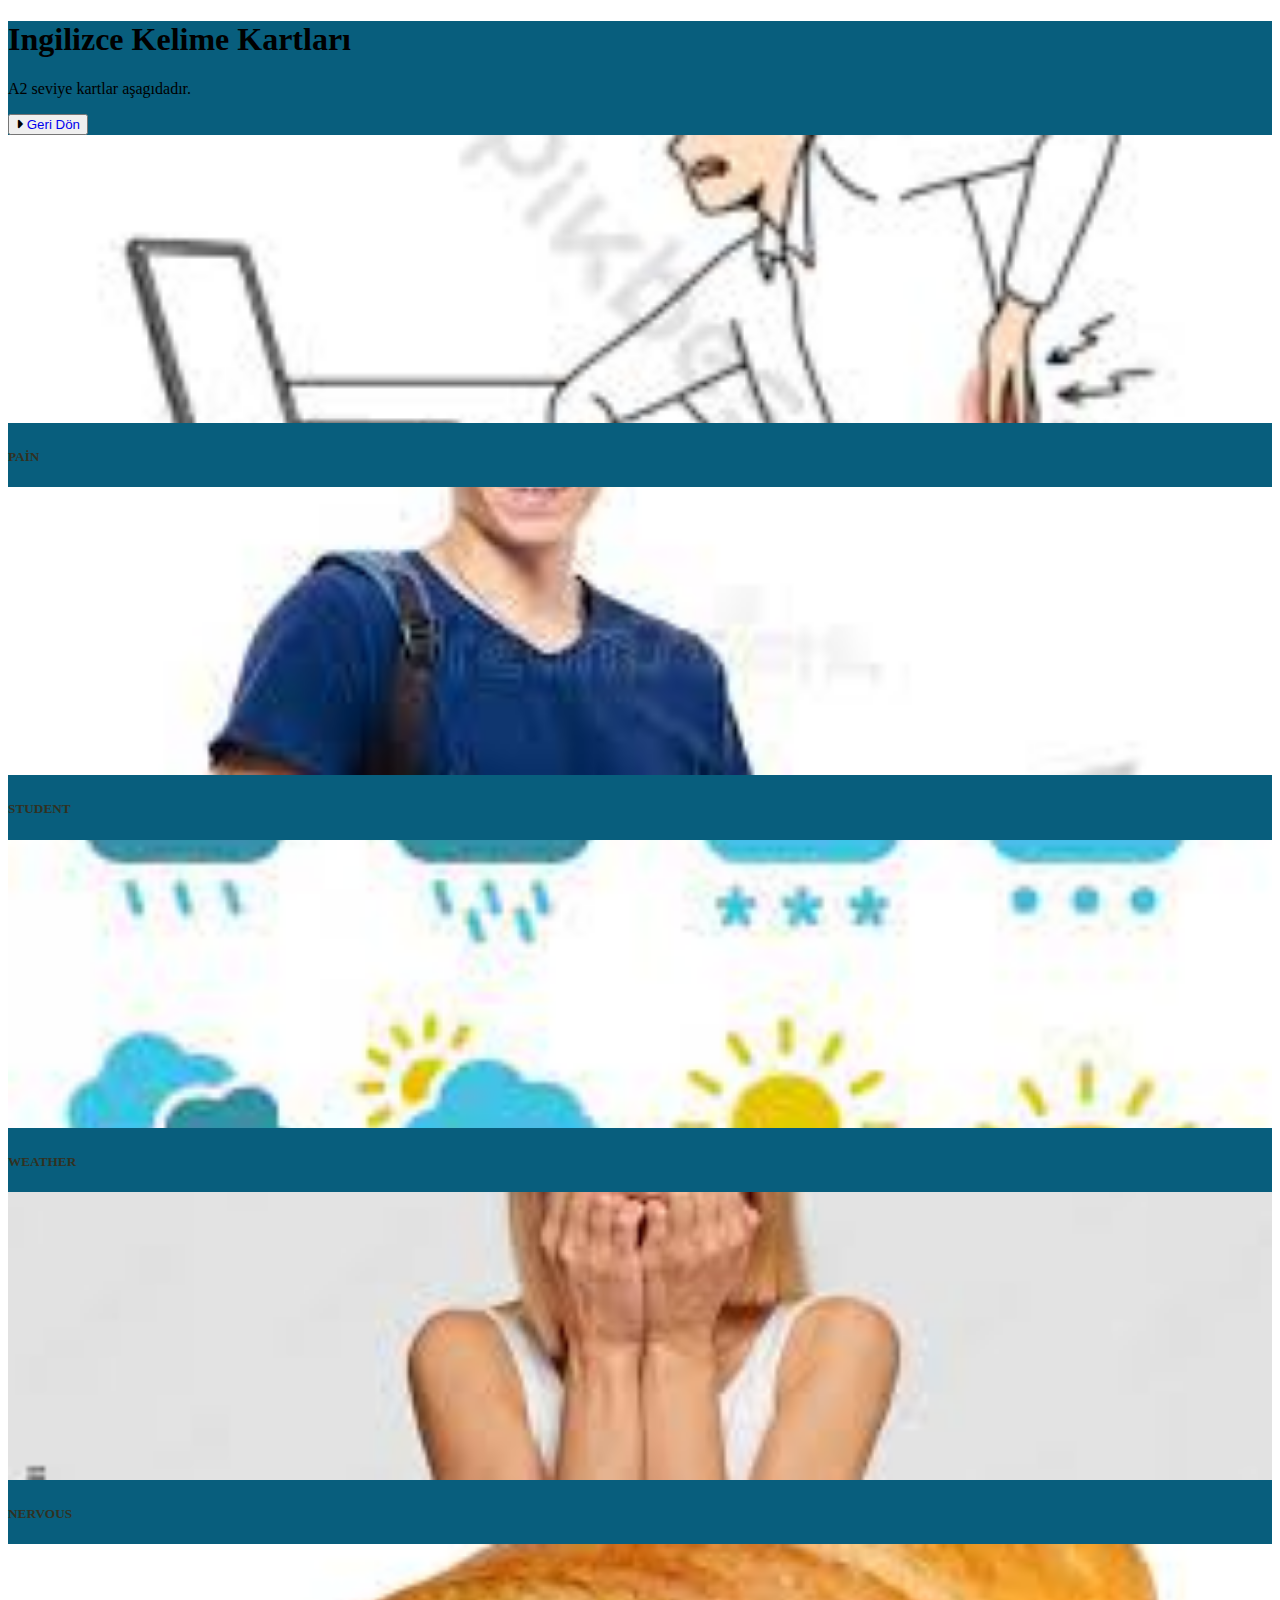
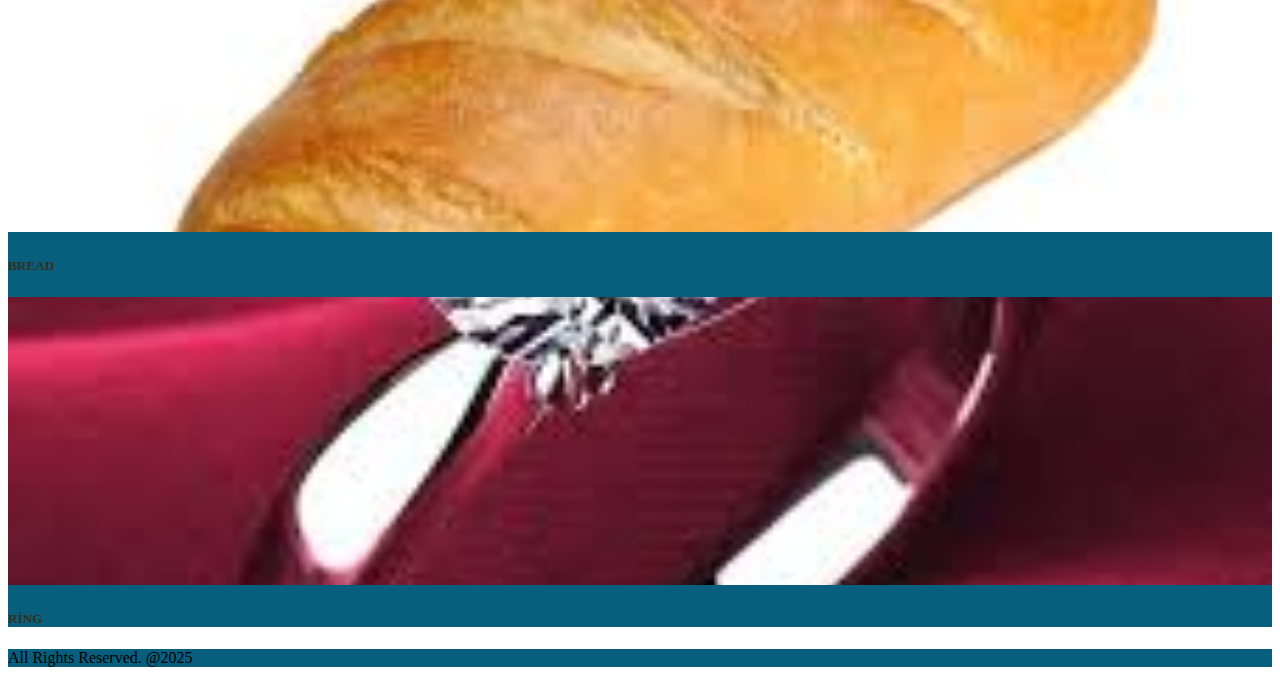
<file: kelimekartlari/a2/index.html>
<!DOCTYPE html>
<html lang="tr">
<head>
    <meta charset="UTF-8">
    <meta http-equiv="X-UA-Compatible" content="IE=edge">
    <meta name="viewport" content="width=device-width, initial-scale=1.0">
    <link href="https://cdn.jsdelivr.net/npm/bootstrap@5.1.3/dist/css/bootstrap.min.css" rel="stylesheet" integrity="sha384-1BmE4kWBq78iYhFldvKuhfTAU6auU8tT94WrHftjDbrCEXSU1oBoqyl2QvZ6jIW3" crossorigin="anonymous">
    <link rel="stylesheet" href="https://cdnjs.cloudflare.com/ajax/libs/font-awesome/6.0.0/css/all.min.css" integrity="sha512-9usAa10IRO0HhonpyAIVpjrylPvoDwiPUiKdWk5t3PyolY1cOd4DSE0Ga+ri4AuTroPR5aQvXU9xC6qOPnzFeg==" crossorigin="anonymous" referrerpolicy="no-referrer" />
    <link rel="stylesheet" href="style.css">
    <title>Awesome Blog</title>
</head>
<body>

   

 

    <main>
        <div class="bg-dark px-4 py-5 text-center text-white">
            <div class="py-5">
                <h1 class="display-5 fw-bold">Ingilizce Kelime Kartları</h1>
                <div class="col-lg-6 mx-auto">
                    <p class="lead mb-4">
                       A2 seviye kartlar aşagıdadır.
                    <div class="d-grid gap-2 d-md-flex justify-content-md-center">
                        <button class="btn btn-outline-warning btn-lg">
                            <i class="fa-solid fa-caret-right "></i> <a style="text-decoration: none;" href="/Users/ismail/Desktop/html/ağ tabanlı programlama /finalproject/kelimekartlari.html">Geri Dön</a></button>
                        
                </div>
            </div>
        </div>

        <div class="container my-4">
            <div class="row row-cols-1 row-cols-lg-3 row-cols-md-2 g-4">
                <div class="col">
                    <div class="card mb-3 shadow">
                        <img src="img/1.jpeg" class="card-img-top" alt="">
                        <div class="card-body">
                            <h5 class="card-title">PAİN</h5>
                        </div>
                    </div>
                </div>
                <div class="col">
                    <div class="card mb-3 shadow">
                        <img src="img/2.jpeg" class="card-img-top" alt="">
                        <div class="card-body">
                            <h5 class="card-title">STUDENT</h5>
                        </div>
                    </div>
                </div>
                <div class="col">
                    <div class="card mb-3 shadow">
                        <img src="img/3.jpeg" class="card-img-top" alt="">
                        <div class="card-body">
                            <h5 class="card-title">WEATHER</h5>
                        </div>
                    </div>
                </div>
                <div class="col">
                    <div class="card mb-3 shadow">
                        <img src="img/4.jpeg" class="card-img-top" alt="">
                        <div class="card-body">
                            <h5 class="card-title">NERVOUS</h5>
                        </div>
                    </div>
                </div>
                <div class="col">
                    <div class="card mb-3 shadow">
                        <img src="img/5.jpeg" class="card-img-top" alt="">
                        <div class="card-body">
                            <h5 class="card-title">BREAD</h5>
                        </div>
                    </div>
                </div>
                <div class="col">
                    <div class="card mb-3 shadow">
                        <img src="img/6.jpeg" class="card-img-top" alt="">
                        <div class="card-body">
                            <h5 class="card-title">RİNG</h5>
                        </div>
                    </div>
                </div>
            </div>
        </div>
    </main>

    <footer class="py-5 bg-dark text-white">
        <div class="container text-center">
            <span>All Rights Reserved. @2025</span>
        </div>
    </footer>
    

    <script src="https://cdn.jsdelivr.net/npm/bootstrap@5.1.3/dist/js/bootstrap.bundle.min.js" integrity="sha384-ka7Sk0Gln4gmtz2MlQnikT1wXgYsOg+OMhuP+IlRH9sENBO0LRn5q+8nbTov4+1p" crossorigin="anonymous"></script>
</body>
</html>
</file>
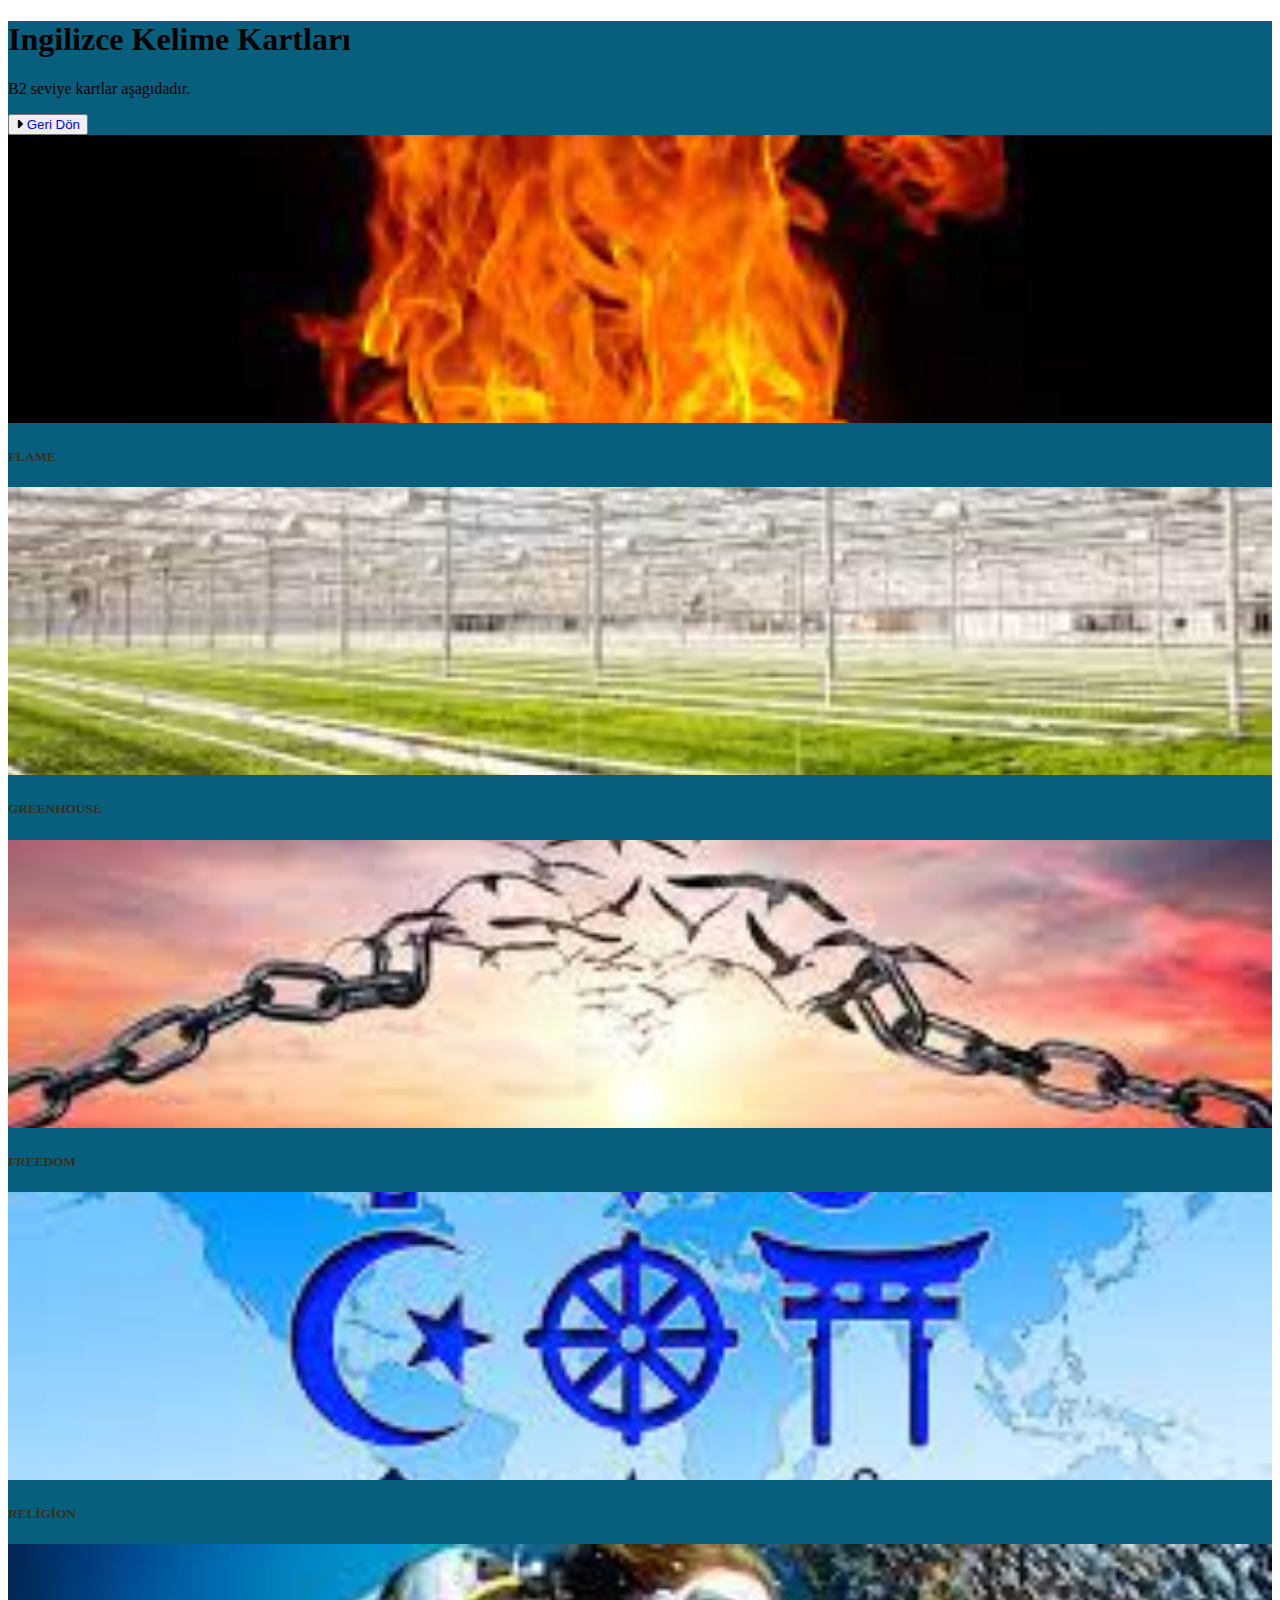
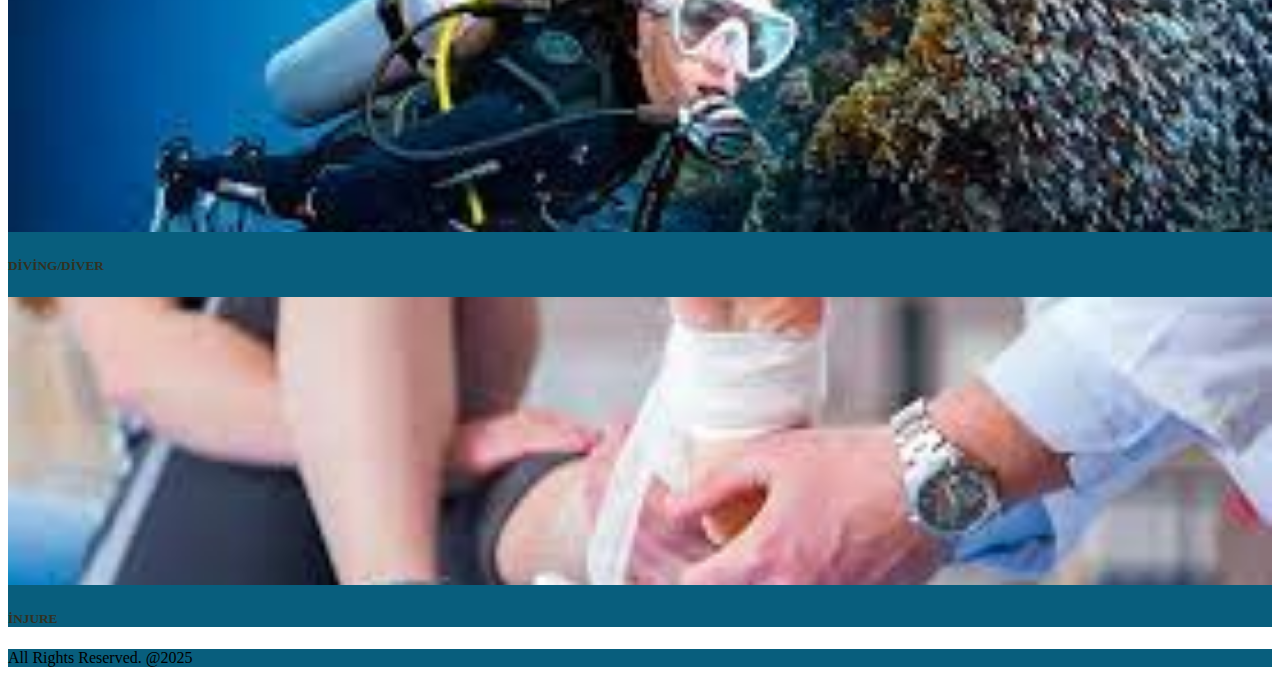
<file: kelimekartlari/b2/index.html>
<!DOCTYPE html>
<html lang="tr">
<head>
    <meta charset="UTF-8">
    <meta http-equiv="X-UA-Compatible" content="IE=edge">
    <meta name="viewport" content="width=device-width, initial-scale=1.0">
    <link href="https://cdn.jsdelivr.net/npm/bootstrap@5.1.3/dist/css/bootstrap.min.css" rel="stylesheet" integrity="sha384-1BmE4kWBq78iYhFldvKuhfTAU6auU8tT94WrHftjDbrCEXSU1oBoqyl2QvZ6jIW3" crossorigin="anonymous">
    <link rel="stylesheet" href="https://cdnjs.cloudflare.com/ajax/libs/font-awesome/6.0.0/css/all.min.css" integrity="sha512-9usAa10IRO0HhonpyAIVpjrylPvoDwiPUiKdWk5t3PyolY1cOd4DSE0Ga+ri4AuTroPR5aQvXU9xC6qOPnzFeg==" crossorigin="anonymous" referrerpolicy="no-referrer" />
    <link rel="stylesheet" href="style.css">
    <title>Awesome Blog</title>
</head>
<body>

   

 

    <main>
        <div class="bg-dark px-4 py-5 text-center text-white">
            <div class="py-5">
                <h1 class="display-5 fw-bold">Ingilizce Kelime Kartları</h1>
                <div class="col-lg-6 mx-auto">
                    <p class="lead mb-4">
                       B2 seviye kartlar aşagıdadır.
                    <div class="d-grid gap-2 d-md-flex justify-content-md-center">
                        <button class="btn btn-outline-warning btn-lg">
                            <i class="fa-solid fa-caret-right "></i> <a style="text-decoration: none;" href="/Users/ismail/Desktop/html/ağ tabanlı programlama /finalproject/kelimekartlari.html">Geri Dön</a></button>
                        
                </div>
            </div>
        </div>

        <div class="container my-4">
            <div class="row row-cols-1 row-cols-lg-3 row-cols-md-2 g-4">
                <div class="col">
                    <div class="card mb-3 shadow">
                        <img src="img/1.jpeg" class="card-img-top" alt="">
                        <div class="card-body">
                            <h5 class="card-title">FLAME</h5>
                        </div>
                    </div>
                </div>
                <div class="col">
                    <div class="card mb-3 shadow">
                        <img src="img/2.jpeg" class="card-img-top" alt="">
                        <div class="card-body">
                            <h5 class="card-title">GREENHOUSE</h5>
                        </div>
                    </div>
                </div>
                <div class="col">
                    <div class="card mb-3 shadow">
                        <img src="img/3.jpeg" class="card-img-top" alt="">
                        <div class="card-body">
                            <h5 class="card-title">FREEDOM</h5>
                        </div>
                    </div>
                </div>
                <div class="col">
                    <div class="card mb-3 shadow">
                        <img src="img/4.jpeg" class="card-img-top" alt="">
                        <div class="card-body">
                            <h5 class="card-title">RELİGİON</h5>
                        </div>
                    </div>
                </div>
                <div class="col">
                    <div class="card mb-3 shadow">
                        <img src="img/5.jpeg" class="card-img-top" alt="">
                        <div class="card-body">
                            <h5 class="card-title">DİVİNG/DİVER</h5>
                        </div>
                    </div>
                </div>
                <div class="col">
                    <div class="card mb-3 shadow">
                        <img src="img/6.jpeg" class="card-img-top" alt="">
                        <div class="card-body">
                            <h5 class="card-title">İNJURE</h5>
                        </div>
                    </div>
                </div>
            </div>
        </div>
    </main>

    <footer class="py-5 bg-dark text-white">
        <div class="container text-center">
            <span>All Rights Reserved. @2025</span>
        </div>
    </footer>
    

    <script src="https://cdn.jsdelivr.net/npm/bootstrap@5.1.3/dist/js/bootstrap.bundle.min.js" integrity="sha384-ka7Sk0Gln4gmtz2MlQnikT1wXgYsOg+OMhuP+IlRH9sENBO0LRn5q+8nbTov4+1p" crossorigin="anonymous"></script>
</body>
</html>
</file>
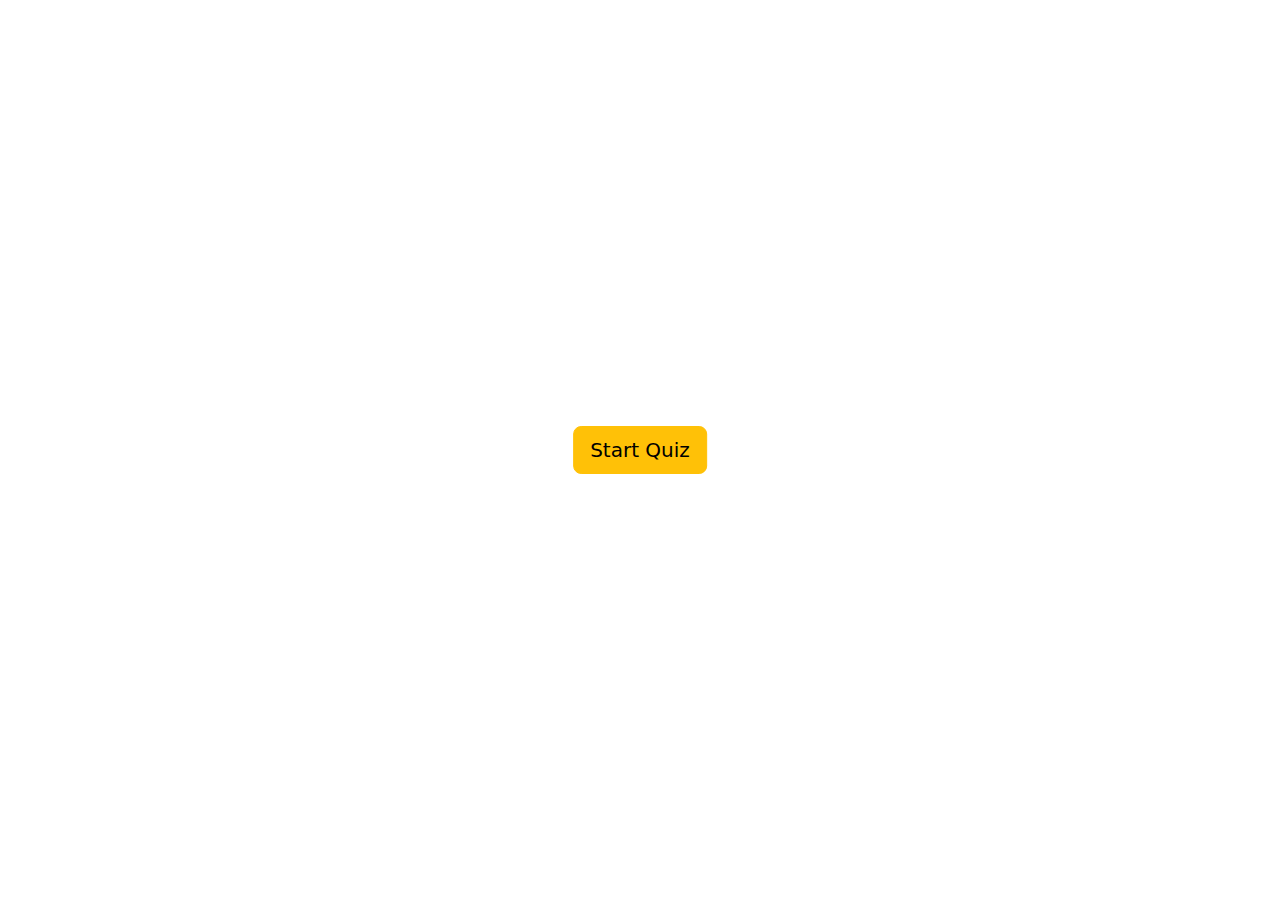
<file: kelimetestlerisorugenerator/a1kelimetesti/index.html>
<!DOCTYPE html>
<html lang="tr">
<head>
    <meta charset="UTF-8">
    <meta http-equiv="X-UA-Compatible" content="IE=edge">
    <meta name="viewport" content="width=device-width, initial-scale=1.0">
    <link href="https://cdn.jsdelivr.net/npm/bootstrap@5.1.3/dist/css/bootstrap.min.css" rel="stylesheet">
    <link rel="stylesheet" href="https://cdnjs.cloudflare.com/ajax/libs/font-awesome/6.1.1/css/all.min.css" />
    <link rel="stylesheet" href="style.css">
    <title>Document</title>
</head>
<body>

    <div class="btn_start">
        <button class="btn btn-warning btn-lg">Start Quiz</button>
    </div>

    <div class="card quiz_box">
        <header class="card-header">
            <div class="title">Quiz App</div>
            <div class="timer">
                <div class="time_text">Kalan Süre</div>
                <div class="time_second">10</div>
            </div>
            <div class="time_line"></div>
        </header>
        <section class="card-body">
            <div class="question_text">
                <!-- <span>Hangisi javascript paket yönetim uygulasıdır?</span> -->
            </div>
            <div class="option_list">
                <!-- <div class="option">
                    <span>a: Node.js</span>
                    <div class="icon"><i class="fas fa-check"></i></div>
                </div>
                <div class="option">
                    <span>b: Typescript</span>
                    <div class="icon"><i class="fas fa-times"></i></div>
                </div>
                <div class="option correct">
                    <span>c: Npm</span>
                    <div class="icon"><i class="fas fa-times"></i></div>
                </div>
                <div class="option incorrect">
                    <span>d: Nuget</span>
                    <div class="icon"><i class="fas fa-times"></i></div>
                </div> -->
            </div>
        </section>
        <footer class="card-footer">
            <div class="question_index">            
            </div>
            <button class="next_btn btn btn-primary btn-sm">Sonraki Soru</button>
        </footer>
    </div>

    <div class="card score_box">
        <div class="icon"><i class="fas fa-crown"></i></div>
        <div class="score_text"></div>
        <div class="buttons">
            <button class="btn btn-primary btn_replay">Tekrar Başlat</button>
            <button class="btn btn-primary btn_quit">Testi Bitir</button>

        </div>
    </div>
    

    <script src="soru.js"></script>
    <script src="quiz.js"></script>
    <script src="ui.js"></script>
    <script src="script.js"></script>
</body>
</html>
</file>
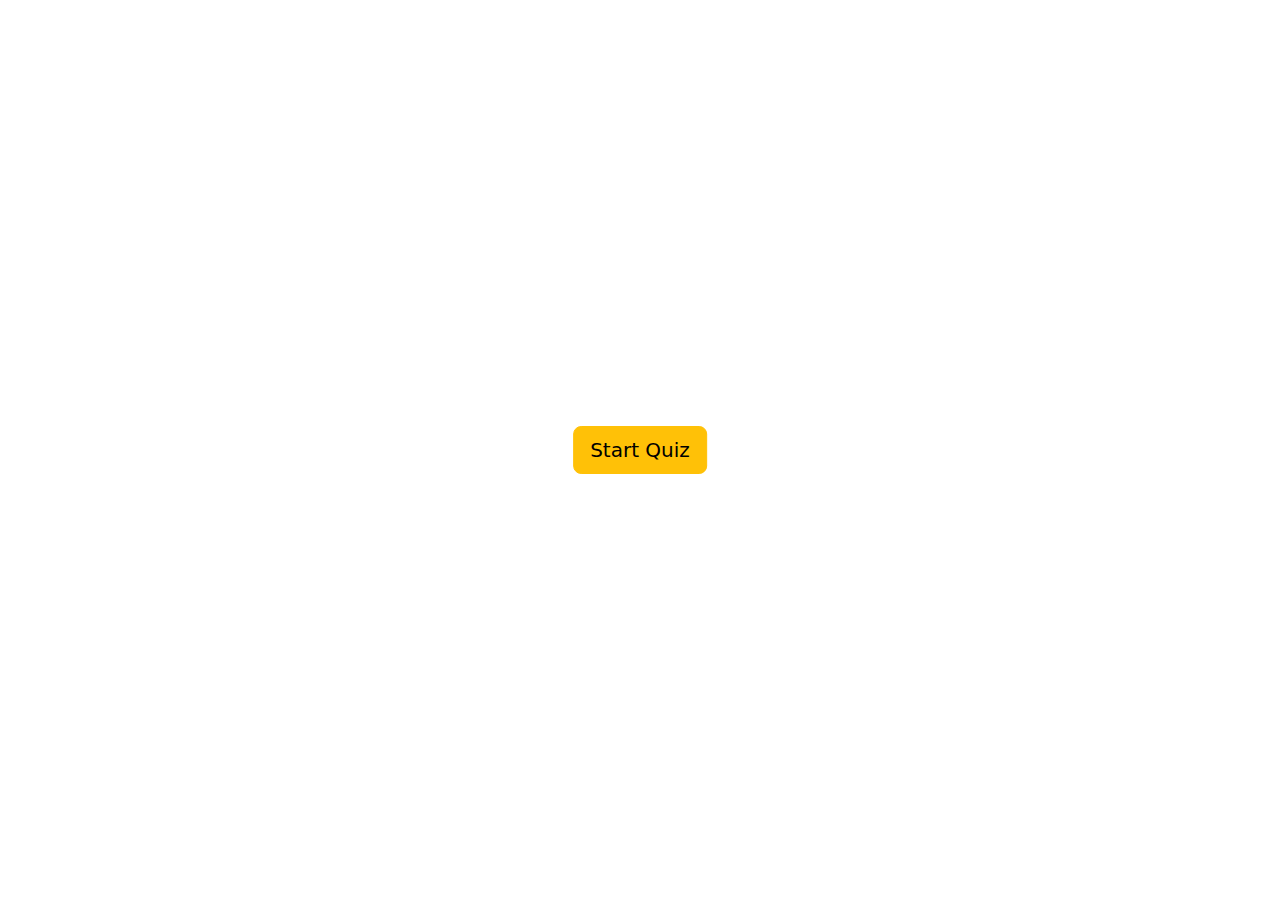
<file: sorugenerator/a1.quiz/index.html>
<!DOCTYPE html>
<html lang="tr">
<head>
    <meta charset="UTF-8">
    <meta http-equiv="X-UA-Compatible" content="IE=edge">
    <meta name="viewport" content="width=device-width, initial-scale=1.0">
    <link href="https://cdn.jsdelivr.net/npm/bootstrap@5.1.3/dist/css/bootstrap.min.css" rel="stylesheet">
    <link rel="stylesheet" href="https://cdnjs.cloudflare.com/ajax/libs/font-awesome/6.1.1/css/all.min.css" />
    <link rel="stylesheet" href="style.css">
    <title>Document</title>
</head>
<body>

    <div class="btn_start">
        <button class="btn btn-warning btn-lg">Start Quiz</button>
    </div>

    <div class="card quiz_box">
        <header class="card-header">
            <div class="title">Quiz App</div>
            <div class="timer">
                <div class="time_text">Kalan Süre</div>
                <div class="time_second">15</div>
            </div>
            <div class="time_line"></div>
        </header>
        <section class="card-body">
            <div class="question_text">
                <!-- <span>Hangisi javascript paket yönetim uygulasıdır?</span> -->
            </div>
            <div class="option_list">
                <!-- <div class="option">
                    <span>a: Node.js</span>
                    <div class="icon"><i class="fas fa-check"></i></div>
                </div>
                <div class="option">
                    <span>b: Typescript</span>
                    <div class="icon"><i class="fas fa-times"></i></div>
                </div>
                <div class="option correct">
                    <span>c: Npm</span>
                    <div class="icon"><i class="fas fa-times"></i></div>
                </div>
                <div class="option incorrect">
                    <span>d: Nuget</span>
                    <div class="icon"><i class="fas fa-times"></i></div>
                </div> -->
            </div>
        </section>
        <footer class="card-footer">
            <div class="question_index">            
            </div>
            <button class="next_btn btn btn-primary btn-sm">Sonraki Soru</button>
        </footer>
    </div>

    <div class="card score_box">
        <div class="icon"><i class="fas fa-crown"></i></div>
        <div class="score_text"></div>
        <div class="buttons">
            <button class="btn btn-primary btn_replay">Tekrar Başlat</button>
            <button class="btn btn-primary btn_quit">Testi Bitir</button>

        </div>
    </div>
    

    <script src="soru.js"></script>
    <script src="quiz.js"></script>
    <script src="ui.js"></script>
    <script src="script.js"></script>
</body>
</html>
</file>
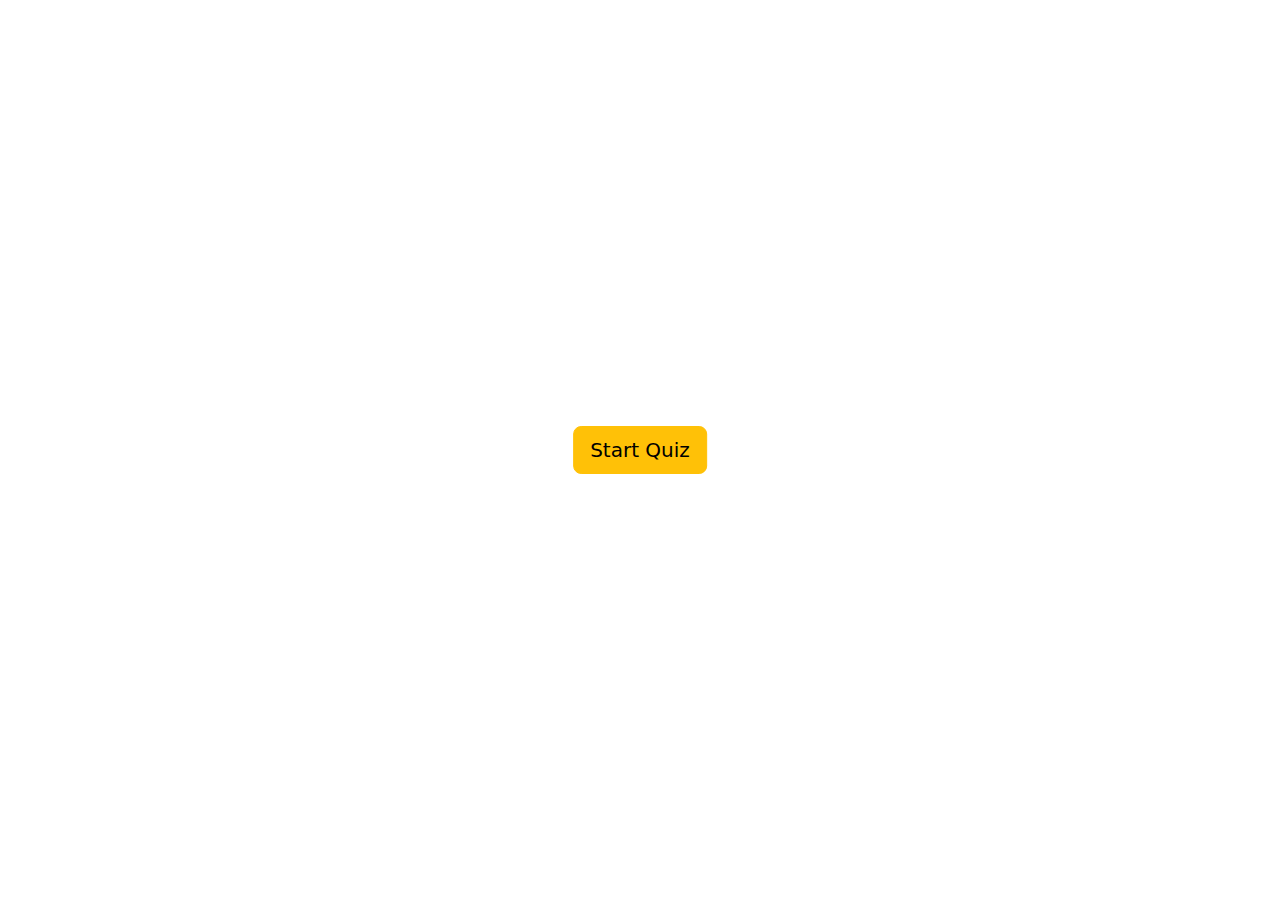
<file: sorugenerator/a2.quiz/index.html>
<!DOCTYPE html>
<html lang="tr">
<head>
    <meta charset="UTF-8">
    <meta http-equiv="X-UA-Compatible" content="IE=edge">
    <meta name="viewport" content="width=device-width, initial-scale=1.0">
    <link href="https://cdn.jsdelivr.net/npm/bootstrap@5.1.3/dist/css/bootstrap.min.css" rel="stylesheet">
    <link rel="stylesheet" href="https://cdnjs.cloudflare.com/ajax/libs/font-awesome/6.1.1/css/all.min.css" />
    <link rel="stylesheet" href="style.css">
    <title>Document</title>
</head>
<body>

    <div class="btn_start">
        <button class="btn btn-warning btn-lg">Start Quiz</button>
    </div>

    <div class="card quiz_box">
        <header class="card-header">
            <div class="title">Quiz App</div>
            <div class="timer">
                <div class="time_text">Kalan Süre</div>
                <div class="time_second">15</div>
            </div>
            <div class="time_line"></div>
        </header>
        <section class="card-body">
            <div class="question_text">
                <!-- <span>Hangisi javascript paket yönetim uygulasıdır?</span> -->
            </div>
            <div class="option_list">
                <!-- <div class="option">
                    <span>a: Node.js</span>
                    <div class="icon"><i class="fas fa-check"></i></div>
                </div>
                <div class="option">
                    <span>b: Typescript</span>
                    <div class="icon"><i class="fas fa-times"></i></div>
                </div>
                <div class="option correct">
                    <span>c: Npm</span>
                    <div class="icon"><i class="fas fa-times"></i></div>
                </div>
                <div class="option incorrect">
                    <span>d: Nuget</span>
                    <div class="icon"><i class="fas fa-times"></i></div>
                </div> -->
            </div>
        </section>
        <footer class="card-footer">
            <div class="question_index">            
            </div>
            <button class="next_btn btn btn-primary btn-sm">Sonraki Soru</button>
        </footer>
    </div>

    <div class="card score_box">
        <div class="icon"><i class="fas fa-crown"></i></div>
        <div class="score_text"></div>
        <div class="buttons">
            <button class="btn btn-primary btn_replay">Tekrar Başlat</button>
            <button class="btn btn-primary btn_quit">Testi Bitir</button>
        </div>
    </div>
    

    <script src="soru.js"></script>
    <script src="quiz.js"></script>
    <script src="ui.js"></script>
    <script src="script.js"></script>
</body>
</html>
</file>
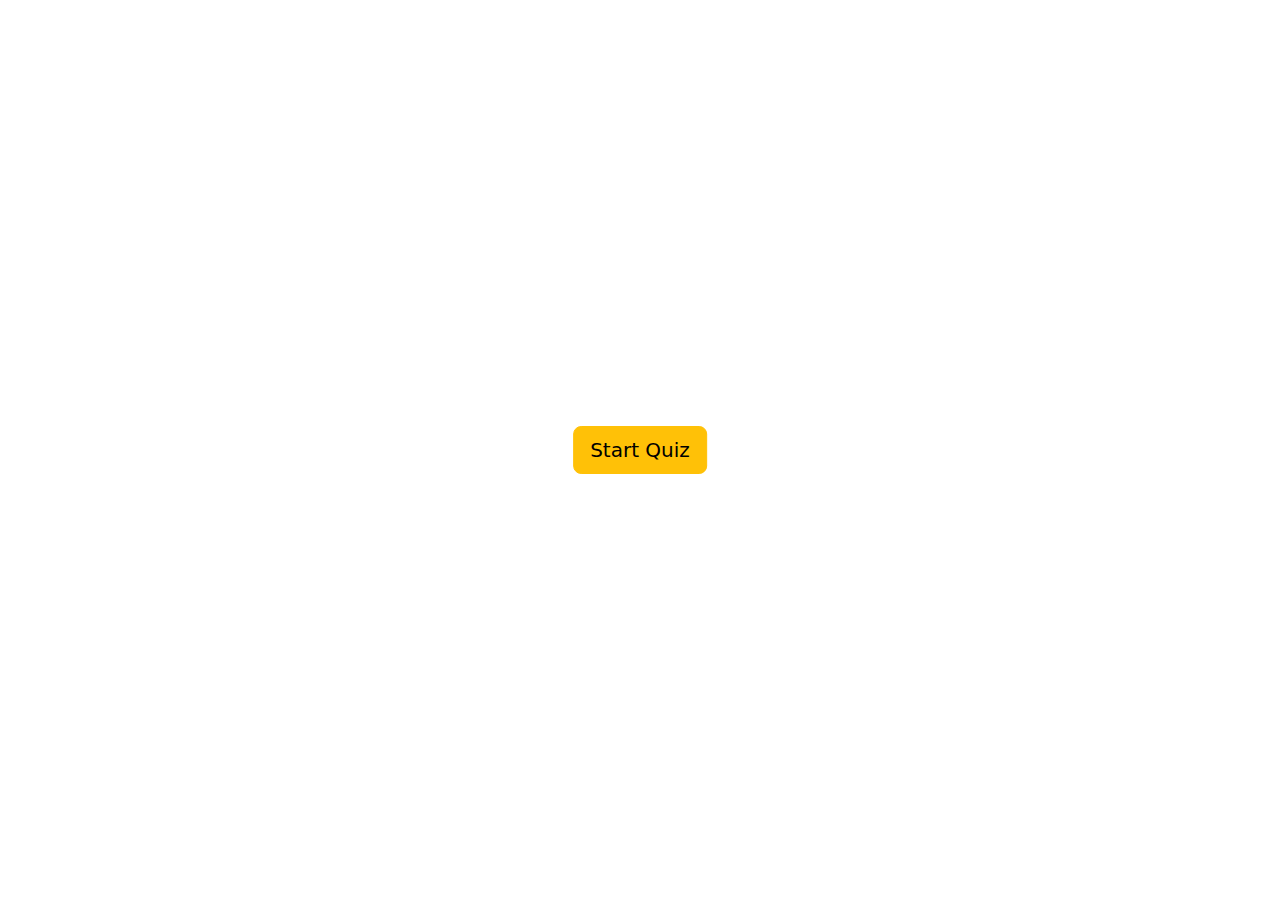
<file: sorugenerator/adsız klasör 4/index.html>
<!DOCTYPE html>
<html lang="tr">
<head>
    <meta charset="UTF-8">
    <meta http-equiv="X-UA-Compatible" content="IE=edge">
    <meta name="viewport" content="width=device-width, initial-scale=1.0">
    <link href="https://cdn.jsdelivr.net/npm/bootstrap@5.1.3/dist/css/bootstrap.min.css" rel="stylesheet">
    <link rel="stylesheet" href="https://cdnjs.cloudflare.com/ajax/libs/font-awesome/6.1.1/css/all.min.css" />
    <link rel="stylesheet" href="style.css">
    <title>Document</title>
</head>
<body>

    <div class="btn_start">
        <button class="btn btn-warning btn-lg">Start Quiz</button>
    </div>

    <div class="card quiz_box">
        <header class="card-header">
            <div class="title">Quiz App</div>
            <div class="timer">
                <div class="time_text">Kalan Süre</div>
                <div class="time_second">10</div>
            </div>
            <div class="time_line"></div>
        </header>
        <section class="card-body">
            <div class="question_text">
                <!-- <span>Hangisi javascript paket yönetim uygulasıdır?</span> -->
            </div>
            <div class="option_list">
                <!-- <div class="option">
                    <span>a: Node.js</span>
                    <div class="icon"><i class="fas fa-check"></i></div>
                </div>
                <div class="option">
                    <span>b: Typescript</span>
                    <div class="icon"><i class="fas fa-times"></i></div>
                </div>
                <div class="option correct">
                    <span>c: Npm</span>
                    <div class="icon"><i class="fas fa-times"></i></div>
                </div>
                <div class="option incorrect">
                    <span>d: Nuget</span>
                    <div class="icon"><i class="fas fa-times"></i></div>
                </div> -->
            </div>
        </section>
        <footer class="card-footer">
            <div class="question_index">            
            </div>
            <button class="next_btn btn btn-primary btn-sm">Sonraki Soru</button>
        </footer>
    </div>

    <div class="card score_box">
        <div class="icon"><i class="fas fa-crown"></i></div>
        <div class="score_text"></div>
        <div class="buttons">
            <button class="btn btn-primary btn_replay">Tekrar Başlat</button>
            <button class="btn btn-primary btn_quit">Testi Bitir</button>
        </div>
    </div>
    

    <script src="soru.js"></script>
    <script src="quiz.js"></script>
    <script src="ui.js"></script>
    <script src="script.js"></script>
</body>
</html>
</file>
<file: kelimekartlari/a2/style.css>
.navbar {
    background: #085E7D !important;
}

.bg-dark {
    background: #085E7D !important;
}

.card-img-top {
    width: 100%;
    height: 25vh;
    object-fit: cover;
}

@media (min-width: 768px) { 
    .card-img-top {
        height: 32vh;
    }
 }
 h5{
    color: rgb(49, 49, 34);
 }
</file>
<file: kelimekartlari/b2/style.css>
.navbar {
    background: #085E7D !important;
}

.bg-dark {
    background: #085E7D !important;
}

.card-img-top {
    width: 100%;
    height: 25vh;
    object-fit: cover;
}

@media (min-width: 768px) { 
    .card-img-top {
        height: 32vh;
    }
 }
 h5{
    color: rgb(49, 49, 34);
 }
</file>
<file: kelimetestlerisorugenerator/a1kelimetesti/style.css>
.btn_start,
.quiz_box,
.score_box {
    position: absolute;
    top: 50%;
    left: 50%;
    transform: translate(-50%,-50%);
}

.quiz_box.active {
    opacity: 1;
    pointer-events: auto;

    transform: translate(-50%, -50%) scale(1);
}

.quiz_box {
    width: 550px;

    transform: translate(-50%, -50%) scale(0.7);
    transition: all 0.3s ease;

    opacity: 0;
    pointer-events: none;
}

.quiz_box header .title {
    font-size: 20px;
    font-weight: 600;
}

.quiz_box .question_text {
    font-size: 20px;
    font-weight: 600;
}

.quiz_box .option_list {
    padding: 18px 0;
}

.quiz_box .option_list .option {
    border: 1px solid #151D3B;
    border-radius: 5px;
    padding: 8px 15px;
    font-size: 16px;
    margin-bottom: 10px;
    cursor: pointer;

    display: flex;
    align-items: center;
    justify-content: space-between;
}

.quiz_box .option_list .option:hover {
    color: #112B2C;
    background: #FFD33D;
}

.quiz_box .option_list .option.correct {
    color: #155724;
    background: #d4edda;
}

.quiz_box .option_list .option.incorrect {
    color: #721c24;
    background: #f8d7da;
}

.quiz_box .option_list .option.disabled {
    pointer-events: none;
}

.quiz_box .next_btn {
    opacity: 0;
    pointer-events: none;

    transform: scale(0.9);
    transition: all 0.3s ease;
}

.quiz_box .next_btn.show {
    opacity: 1;
    pointer-events: auto;
    transform: scale(1);
}

.quiz_box footer {
    display: flex;
    align-items: center;
    justify-content: space-between;
}

/* timer */
.quiz_box header {
    display: flex;
    align-items: center;
    justify-content: space-between;
    position: relative;
}

.quiz_box header .timer {
    display: flex;
    align-items: center;
    background: #143F68;
    color: #fff;
    padding: 5px;
    border-radius: 3px;
    font-size: 15px;
}

.quiz_box header .timer .time_text {
    font-size: 14px;
}

.quiz_box header .timer .time_second {
    background: #F0A500;
    border-radius: 3px;
    padding: 3px;
    margin-left: 3px;
    width: 25px;
    text-align: center;
}

.quiz_box header .time_line {
    position: absolute;
    bottom: 0;
    left: 0;
    height: 4px;
    /* width: 550px;  0 - 500 */
    background: #F0A500;
}

/* score box */
.score_box.active {
    opacity: 1;
    pointer-events: auto;

    transform: translate(-50%, -50%) scale(1);
}

.score_box {
    width: 550px;
    align-items: center;
    justify-content: center;
    padding: 30px;

    transform: translate(-50%, -50%) scale(0.7);
    transition: all 0.3s ease;

    opacity: 0;
    pointer-events: none;
}

.score_box .icon {
    font-size: 90px;
    color: #007bff;
    margin-bottom: 10px;
}

.score_box .score_text {
    font-size: 18px;
    font-weight: 500;
    margin-bottom: 10px;
}
</file>
<file: sorugenerator/a1.quiz/style.css>
.btn_start,
.quiz_box,
.score_box {
    position: absolute;
    top: 50%;
    left: 50%;
    transform: translate(-50%,-50%);
}

.quiz_box.active {
    opacity: 1;
    pointer-events: auto;

    transform: translate(-50%, -50%) scale(1);
}

.quiz_box {
    width: 550px;

    transform: translate(-50%, -50%) scale(0.7);
    transition: all 0.3s ease;

    opacity: 0;
    pointer-events: none;
}

.quiz_box header .title {
    font-size: 20px;
    font-weight: 600;
}

.quiz_box .question_text {
    font-size: 20px;
    font-weight: 600;
}

.quiz_box .option_list {
    padding: 18px 0;
}

.quiz_box .option_list .option {
    border: 1px solid #151D3B;
    border-radius: 5px;
    padding: 8px 15px;
    font-size: 16px;
    margin-bottom: 10px;
    cursor: pointer;

    display: flex;
    align-items: center;
    justify-content: space-between;
}

.quiz_box .option_list .option:hover {
    color: #112B2C;
    background: #FFD33D;
}

.quiz_box .option_list .option.correct {
    color: #155724;
    background: #d4edda;
}

.quiz_box .option_list .option.incorrect {
    color: #721c24;
    background: #f8d7da;
}

.quiz_box .option_list .option.disabled {
    pointer-events: none;
}

.quiz_box .next_btn {
    opacity: 0;
    pointer-events: none;

    transform: scale(0.9);
    transition: all 0.3s ease;
}

.quiz_box .next_btn.show {
    opacity: 1;
    pointer-events: auto;
    transform: scale(1);
}

.quiz_box footer {
    display: flex;
    align-items: center;
    justify-content: space-between;
}

/* timer */
.quiz_box header {
    display: flex;
    align-items: center;
    justify-content: space-between;
    position: relative;
}

.quiz_box header .timer {
    display: flex;
    align-items: center;
    background: #143F68;
    color: #fff;
    padding: 5px;
    border-radius: 3px;
    font-size: 15px;
}

.quiz_box header .timer .time_text {
    font-size: 14px;
}

.quiz_box header .timer .time_second {
    background: #F0A500;
    border-radius: 3px;
    padding: 3px;
    margin-left: 3px;
    width: 25px;
    text-align: center;
}

.quiz_box header .time_line {
    position: absolute;
    bottom: 0;
    left: 0;
    height: 4px;
    /* width: 550px;  0 - 500 */
    background: #F0A500;
}

/* score box */
.score_box.active {
    opacity: 1;
    pointer-events: auto;

    transform: translate(-50%, -50%) scale(1);
}

.score_box {
    width: 550px;
    align-items: center;
    justify-content: center;
    padding: 30px;

    transform: translate(-50%, -50%) scale(0.7);
    transition: all 0.3s ease;

    opacity: 0;
    pointer-events: none;
}

.score_box .icon {
    font-size: 90px;
    color: #007bff;
    margin-bottom: 10px;
}

.score_box .score_text {
    font-size: 18px;
    font-weight: 500;
    margin-bottom: 10px;
}
</file>
<file: sorugenerator/a2.quiz/style.css>
.btn_start,
.quiz_box,
.score_box {
    position: absolute;
    top: 50%;
    left: 50%;
    transform: translate(-50%,-50%);
}

.quiz_box.active {
    opacity: 1;
    pointer-events: auto;

    transform: translate(-50%, -50%) scale(1);
}

.quiz_box {
    width: 550px;

    transform: translate(-50%, -50%) scale(0.7);
    transition: all 0.3s ease;

    opacity: 0;
    pointer-events: none;
}

.quiz_box header .title {
    font-size: 20px;
    font-weight: 600;
}

.quiz_box .question_text {
    font-size: 20px;
    font-weight: 600;
}

.quiz_box .option_list {
    padding: 18px 0;
}

.quiz_box .option_list .option {
    border: 1px solid #151D3B;
    border-radius: 5px;
    padding: 8px 15px;
    font-size: 16px;
    margin-bottom: 10px;
    cursor: pointer;

    display: flex;
    align-items: center;
    justify-content: space-between;
}

.quiz_box .option_list .option:hover {
    color: #112B2C;
    background: #FFD33D;
}

.quiz_box .option_list .option.correct {
    color: #155724;
    background: #d4edda;
}

.quiz_box .option_list .option.incorrect {
    color: #721c24;
    background: #f8d7da;
}

.quiz_box .option_list .option.disabled {
    pointer-events: none;
}

.quiz_box .next_btn {
    opacity: 0;
    pointer-events: none;

    transform: scale(0.9);
    transition: all 0.3s ease;
}

.quiz_box .next_btn.show {
    opacity: 1;
    pointer-events: auto;
    transform: scale(1);
}

.quiz_box footer {
    display: flex;
    align-items: center;
    justify-content: space-between;
}

/* timer */
.quiz_box header {
    display: flex;
    align-items: center;
    justify-content: space-between;
    position: relative;
}

.quiz_box header .timer {
    display: flex;
    align-items: center;
    background: #143F68;
    color: #fff;
    padding: 5px;
    border-radius: 3px;
    font-size: 15px;
}

.quiz_box header .timer .time_text {
    font-size: 14px;
}

.quiz_box header .timer .time_second {
    background: #F0A500;
    border-radius: 3px;
    padding: 3px;
    margin-left: 3px;
    width: 25px;
    text-align: center;
}

.quiz_box header .time_line {
    position: absolute;
    bottom: 0;
    left: 0;
    height: 4px;
    /* width: 550px;  0 - 500 */
    background: #F0A500;
}

/* score box */
.score_box.active {
    opacity: 1;
    pointer-events: auto;

    transform: translate(-50%, -50%) scale(1);
}

.score_box {
    width: 550px;
    align-items: center;
    justify-content: center;
    padding: 30px;

    transform: translate(-50%, -50%) scale(0.7);
    transition: all 0.3s ease;

    opacity: 0;
    pointer-events: none;
}

.score_box .icon {
    font-size: 90px;
    color: #007bff;
    margin-bottom: 10px;
}

.score_box .score_text {
    font-size: 18px;
    font-weight: 500;
    margin-bottom: 10px;
}
</file>
<file: sorugenerator/adsız klasör 4/style.css>
.btn_start,
.quiz_box,
.score_box {
    position: absolute;
    top: 50%;
    left: 50%;
    transform: translate(-50%,-50%);
}

.quiz_box.active {
    opacity: 1;
    pointer-events: auto;

    transform: translate(-50%, -50%) scale(1);
}

.quiz_box {
    width: 550px;

    transform: translate(-50%, -50%) scale(0.7);
    transition: all 0.3s ease;

    opacity: 0;
    pointer-events: none;
}

.quiz_box header .title {
    font-size: 20px;
    font-weight: 600;
}

.quiz_box .question_text {
    font-size: 20px;
    font-weight: 600;
}

.quiz_box .option_list {
    padding: 18px 0;
}

.quiz_box .option_list .option {
    border: 1px solid #151D3B;
    border-radius: 5px;
    padding: 8px 15px;
    font-size: 16px;
    margin-bottom: 10px;
    cursor: pointer;

    display: flex;
    align-items: center;
    justify-content: space-between;
}

.quiz_box .option_list .option:hover {
    color: #112B2C;
    background: #FFD33D;
}

.quiz_box .option_list .option.correct {
    color: #155724;
    background: #d4edda;
}

.quiz_box .option_list .option.incorrect {
    color: #721c24;
    background: #f8d7da;
}

.quiz_box .option_list .option.disabled {
    pointer-events: none;
}

.quiz_box .next_btn {
    opacity: 0;
    pointer-events: none;

    transform: scale(0.9);
    transition: all 0.3s ease;
}

.quiz_box .next_btn.show {
    opacity: 1;
    pointer-events: auto;
    transform: scale(1);
}

.quiz_box footer {
    display: flex;
    align-items: center;
    justify-content: space-between;
}

/* timer */
.quiz_box header {
    display: flex;
    align-items: center;
    justify-content: space-between;
    position: relative;
}

.quiz_box header .timer {
    display: flex;
    align-items: center;
    background: #143F68;
    color: #fff;
    padding: 5px;
    border-radius: 3px;
    font-size: 15px;
}

.quiz_box header .timer .time_text {
    font-size: 14px;
}

.quiz_box header .timer .time_second {
    background: #F0A500;
    border-radius: 3px;
    padding: 3px;
    margin-left: 3px;
    width: 25px;
    text-align: center;
}

.quiz_box header .time_line {
    position: absolute;
    bottom: 0;
    left: 0;
    height: 4px;
    /* width: 550px;  0 - 500 */
    background: #F0A500;
}

/* score box */
.score_box.active {
    opacity: 1;
    pointer-events: auto;

    transform: translate(-50%, -50%) scale(1);
}

.score_box {
    width: 550px;
    align-items: center;
    justify-content: center;
    padding: 30px;

    transform: translate(-50%, -50%) scale(0.7);
    transition: all 0.3s ease;

    opacity: 0;
    pointer-events: none;
}

.score_box .icon {
    font-size: 90px;
    color: #007bff;
    margin-bottom: 10px;
}

.score_box .score_text {
    font-size: 18px;
    font-weight: 500;
    margin-bottom: 10px;
}
</file>
